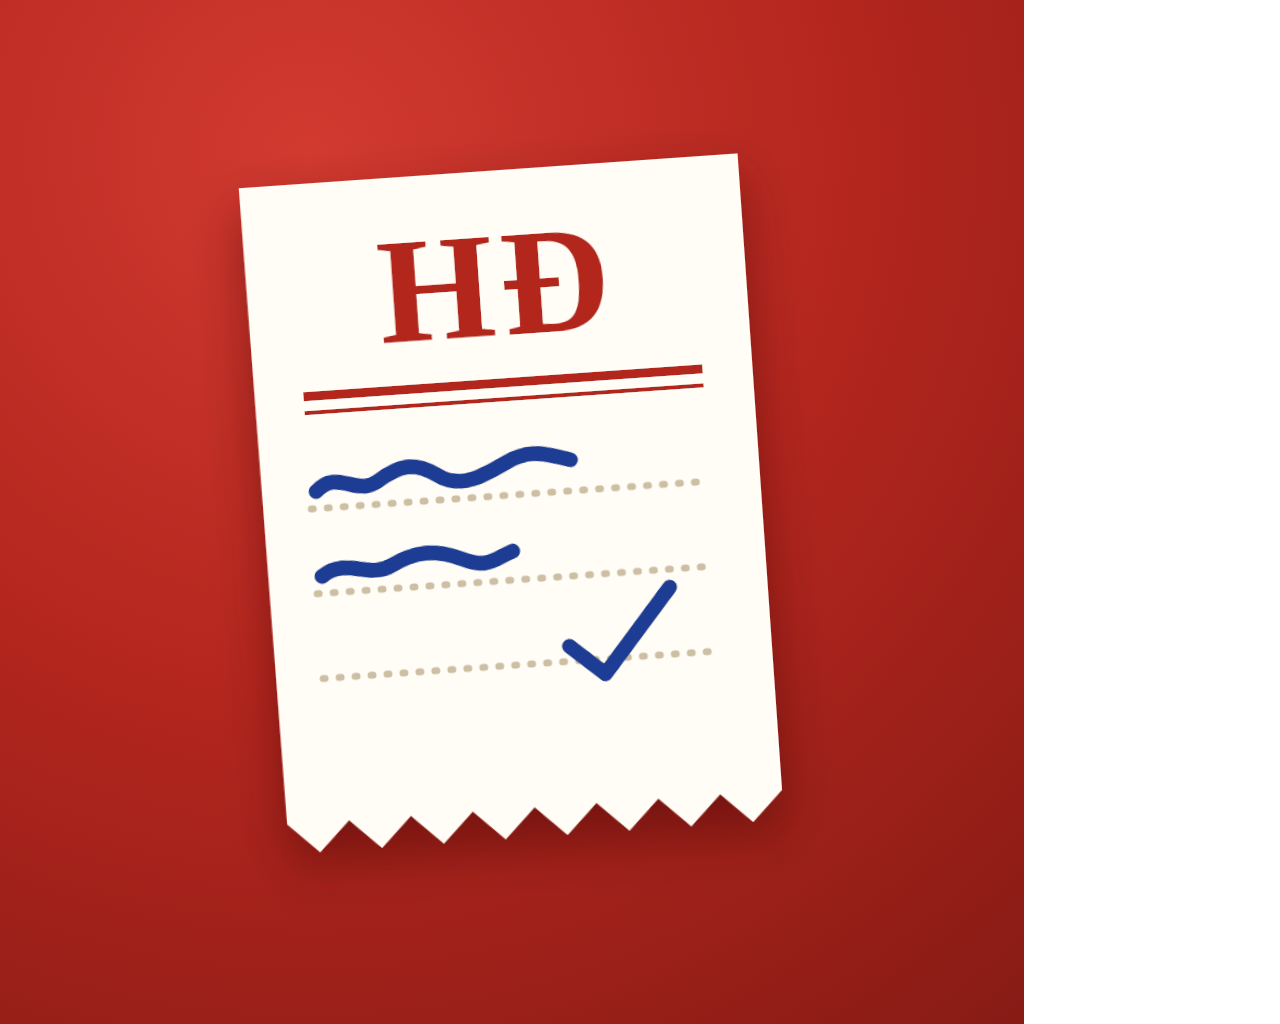
<file: icons/icon-source.html>
<!doctype html><html><head><meta charset="utf-8"><style>
html,body{margin:0;padding:0;background:transparent}
.bg{width:1024px;height:1024px;background:radial-gradient(120% 120% at 30% 15%,#d23a30 0%,#b3261e 45%,#7f1913 100%);display:grid;place-items:center;overflow:hidden}
</style></head><body><div class="bg">
<svg width="1024" height="1024" viewBox="0 0 1024 1024" xmlns="http://www.w3.org/2000/svg">
  <defs>
    <filter id="sh" x="-20%" y="-20%" width="140%" height="140%"><feDropShadow dx="0" dy="22" stdDeviation="26" flood-color="#3a0905" flood-opacity=".45"/></filter>
  </defs>
  <g filter="url(#sh)" transform="rotate(-4 512 512)">
    <!-- tờ hoá đơn, mép dưới răng cưa -->
    <path d="M262 170 H762 V808 l-31 30 l-31 -30 l-31 30 l-31 -30 l-31 30 l-31 -30 l-31 30 l-31 -30 l-31 30 l-31 -30 l-31 30 l-31 -30 l-31 30 l-31 -30 l-31 30 l-31 -30 Z" fill="#fffdf6"/>
    <!-- tiêu đề HĐ -->
    <text x="512" y="335" text-anchor="middle" font-family="Georgia, 'Times New Roman', serif" font-weight="700" font-size="150" fill="#b3261e" letter-spacing="6">HĐ</text>
    <!-- gạch đôi đỏ -->
    <rect x="312" y="378" width="400" height="9" fill="#b3261e"/>
    <rect x="312" y="397" width="400" height="4" fill="#b3261e"/>
    <!-- dòng chấm + nét bút xanh -->
    <g stroke="#cdbfa4" stroke-width="7" stroke-dasharray="2 14" stroke-linecap="round">
      <line x1="312" y1="495" x2="712" y2="495"/><line x1="312" y1="580" x2="712" y2="580"/><line x1="312" y1="665" x2="712" y2="665"/>
    </g>
    <g fill="none" stroke="#1b3c93" stroke-width="15" stroke-linecap="round" stroke-linejoin="round">
      <path d="M318 478 c22 -22 40 8 62 -6 s38 -18 60 -2 s46 4 70 -8 s40 -6 64 2"/>
      <path d="M318 563 c26 -18 46 6 70 -6 s44 -14 70 -2 s30 4 52 -4"/>
      <path d="M560 650 l34 30 l70 -82"/>
    </g>
  </g>
</svg></div></body></html>
</file>
